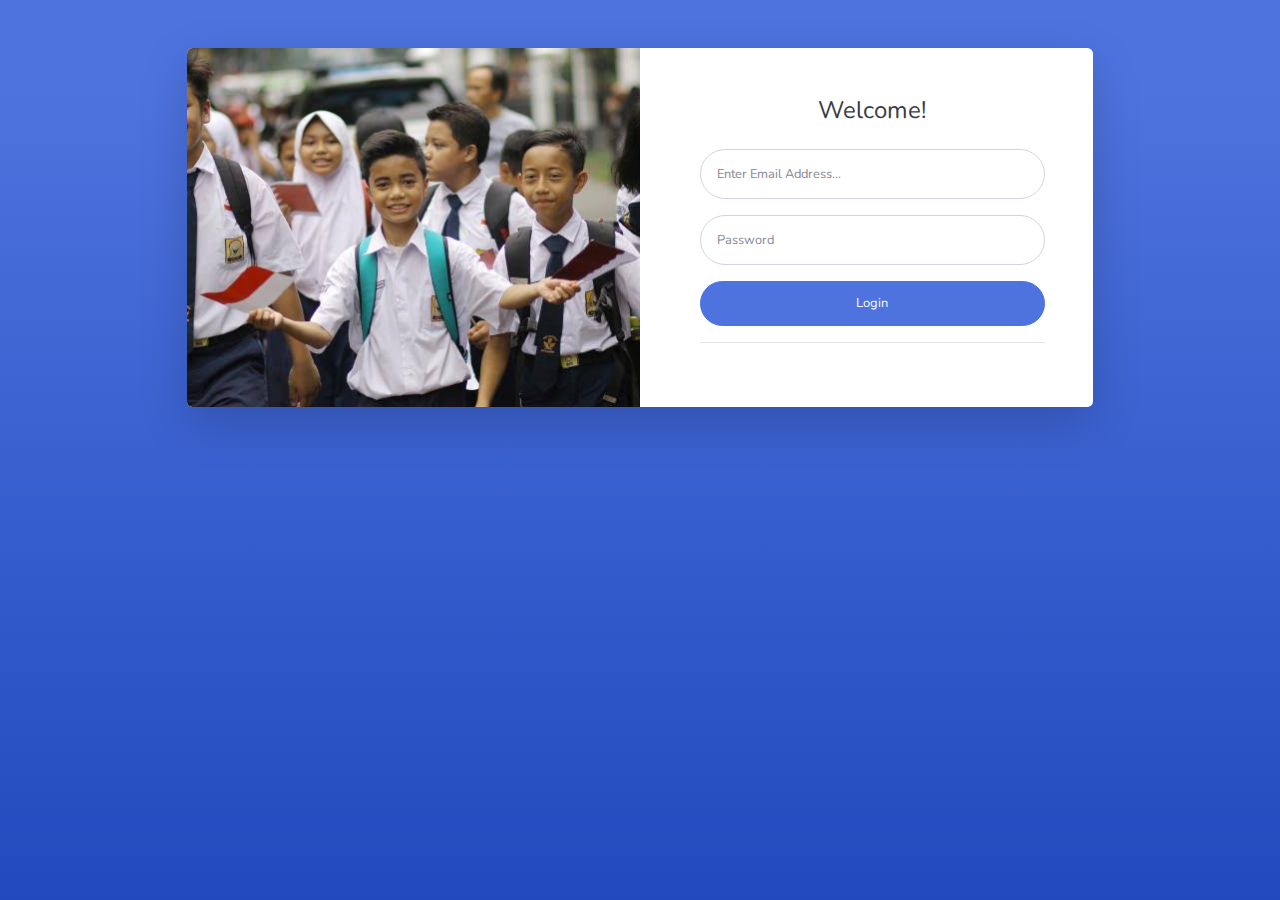
<file: sistem/index.html>
<!DOCTYPE html>
<html lang="en">

<head>

  <meta charset="utf-8">
  <meta http-equiv="X-UA-Compatible" content="IE=edge">
  <meta name="viewport" content="width=device-width, initial-scale=1, shrink-to-fit=no">
  <meta name="description" content="">
  <meta name="author" content="">

  <title>Sistem PSB SMPN 1 Bengkalis</title>

  <!-- Custom fonts for this template-->
  <link href="../asset/vendor/fontawesome-free/css/all.min.css" rel="stylesheet" type="text/css">
  <link href="https://fonts.googleapis.com/css?family=Nunito:200,200i,300,300i,400,400i,600,600i,700,700i,800,800i,900,900i" rel="stylesheet">

  <!-- Custom styles for this template-->
  <link href="../asset/css/sb-admin-2.min.css" rel="stylesheet">

</head>

<body class="bg-gradient-primary">

  <div class="container">

    <!-- Outer Row -->
    <div class="row justify-content-center">

      <div class="col-xl-10 col-lg-12 col-md-9">

        <div class="card o-hidden border-0 shadow-lg my-5">
          <div class="card-body p-0">
            <!-- Nested Row within Card Body -->
            <div class="row">
              <div class="col-lg-6 d-none d-lg-block bg-login-image"></div>
              <div class="col-lg-6">
                <div class="p-5">
                  <div class="text-center">
                    <h1 class="h4 text-gray-900 mb-4">Welcome!</h1>
                  </div>
                  <form class="user">
                    <div class="form-group">
                      <input type="email" class="form-control form-control-user" id="exampleInputEmail" aria-describedby="emailHelp" placeholder="Enter Email Address...">
                    </div>
                    <div class="form-group">
                      <input type="password" class="form-control form-control-user" id="exampleInputPassword" placeholder="Password">
                    </div>
                    <div class="form-group">
                      
                    </div>
                    <a href="index.html" class="btn btn-primary btn-user btn-block">
                      Login
                    </a>
                    <hr>
                    
                    
                  </form>
                  
                </div>
              </div>
            </div>
          </div>
        </div>

      </div>

    </div>

  </div>

  <!-- Bootstrap core JavaScript-->
  <script src="../asset/vendor/jquery/jquery.min.js"></script>
  <script src="../asset/vendor/bootstrap/js/bootstrap.bundle.min.js"></script>

  <!-- Core plugin JavaScript-->
  <script src="../asset/vendor/jquery-easing/jquery.easing.min.js"></script>

  <!-- Custom scripts for all pages-->
  <script src="../asset/js/sb-admin-2.min.js"></script>

</body>

</html>
</file>
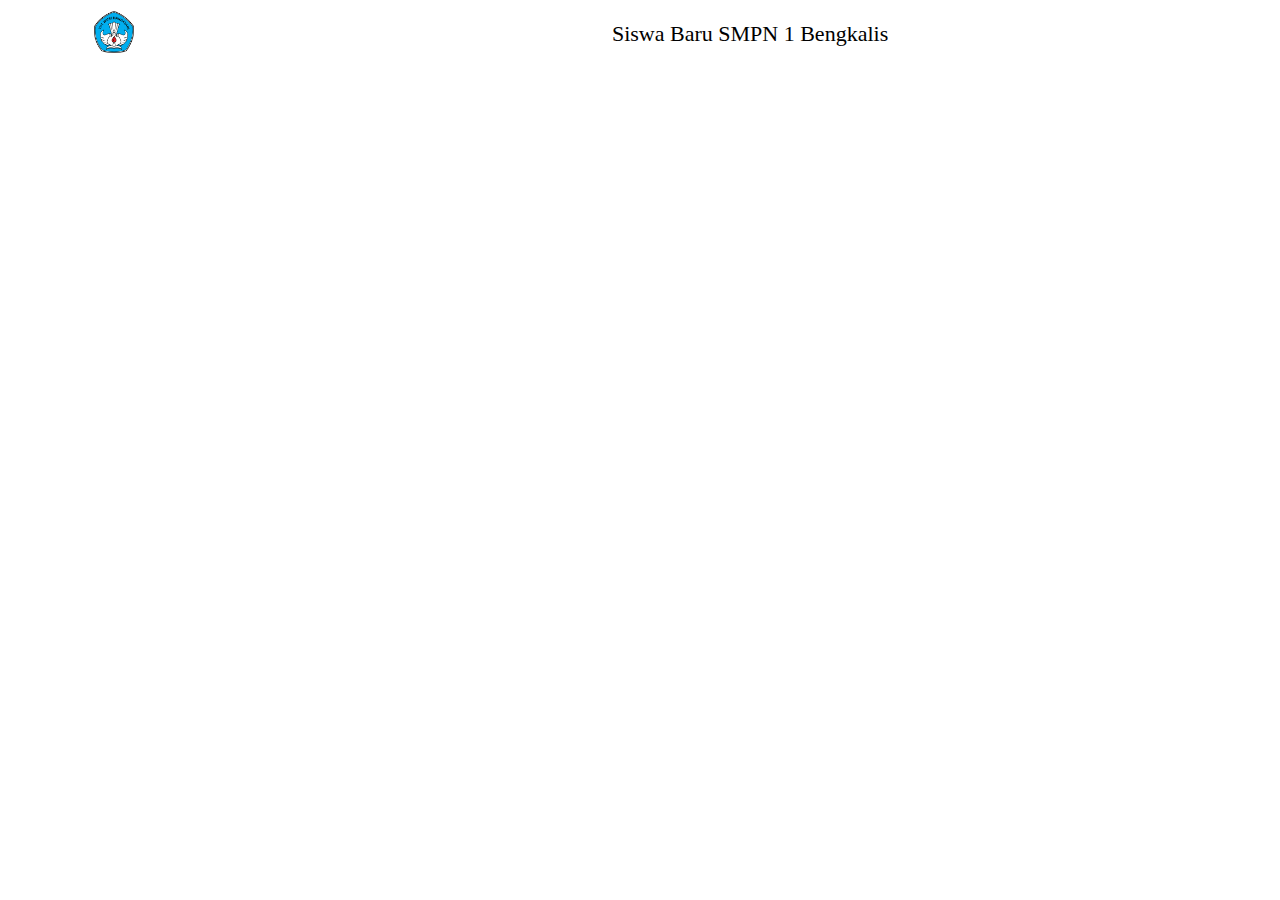
<file: kartu.html>
<!DOCTYPE html>
<html lang="en">
<head>
    <meta charset="UTF-8">
    <title>KARTU PENDAFTARAN SISWA</title>
</head>
<body>

<table align="center" width="100%">
    <tr>
        <td align="center">
            <img src="../../images/logo.png" style="width: 40px; height: 40px hspace=5px; margin-right: 20px">
        </td>
        <td align="center" padding="5px" style="font-size: 22px;">
            Siswa Baru SMPN 1 Bengkalis
            <br>
        </td>
        <td align="center">
            <!--                <img src="../../../../logolaporan2.png" style="width: 60px; height: 60px" hspace="10px">-->
        </td>
    </tr>
</table>

</body>
</html>
</file>
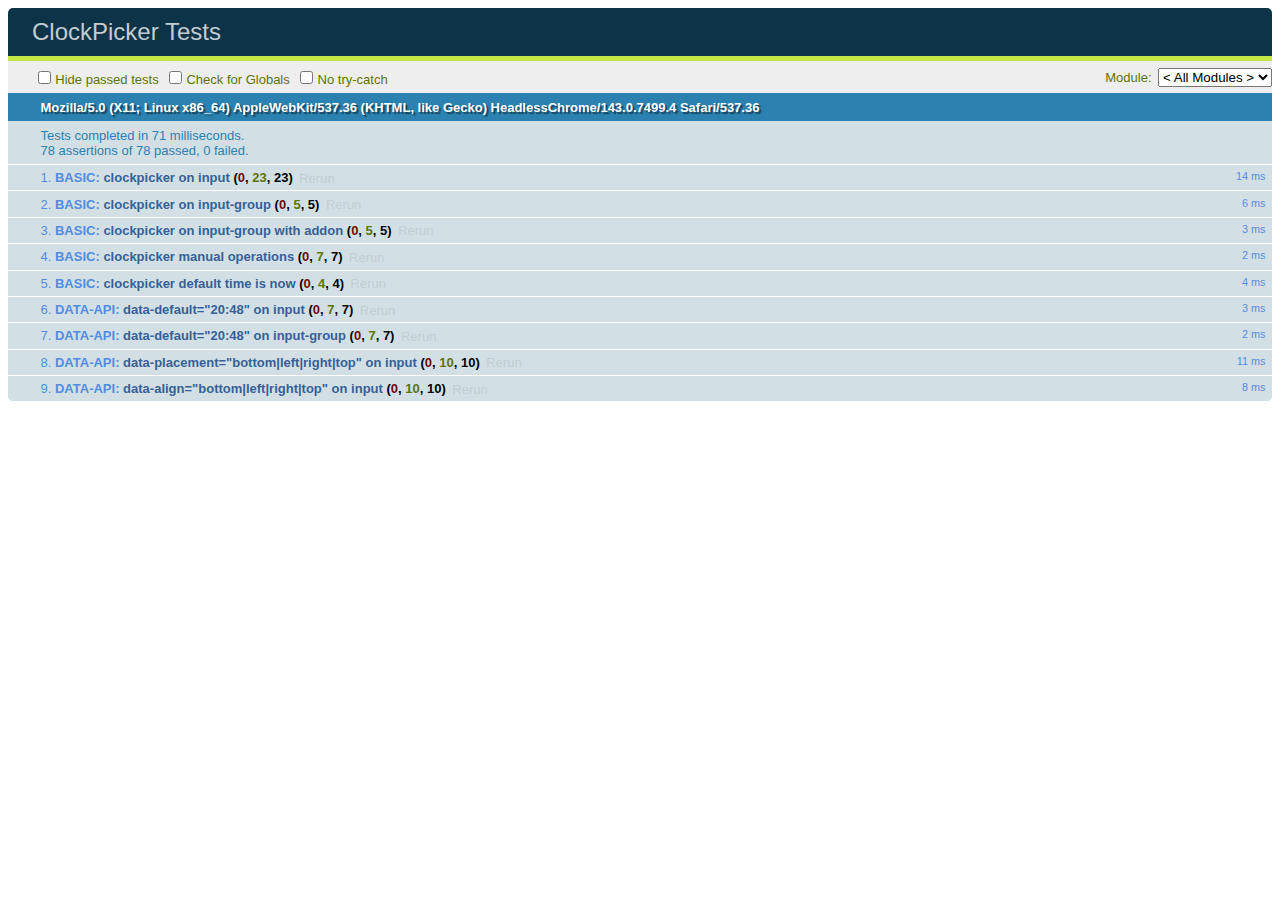
<file: assets/plugins/clockpicker-gh-pages/test/all.html>
<!doctype html>
<html>
<head>
<meta charset="utf-8">
<meta http-equiv="X-UA-Compatible" content="IE=edge">
<meta name="viewport" content="width=device-width, initial-scale=1.0">
<title>ClockPicker Tests</title>

<link rel="stylesheet" type="text/css" href="assets/qunit-1.14.0.css">
<link rel="stylesheet" type="text/css" href="../dist/jquery-clockpicker.min.css">

<script type="text/javascript" src="../assets/js/jquery.min.js"></script>
<script type="text/javascript" src="../dist/jquery-clockpicker.min.js"></script>

<script type="text/javascript" src="assets/qunit-1.14.0.js"></script>
<script type="text/javascript" src="assets/utils.js"></script>

<script type="text/javascript" src="suites/basic.js"></script>
<script type="text/javascript" src="suites/data-api.js"></script>
</head>
<body>
<div id="qunit"></div>
<div id="qunit-fixture"></div>
<div id="qunit-visible"></div>
</body>
</html>
</file>
<file: assets/plugins/clockpicker-gh-pages/test/assets/qunit-1.14.0.css>
/*!
 * QUnit 1.14.0
 * http://qunitjs.com/
 *
 * Copyright 2013 jQuery Foundation and other contributors
 * Released under the MIT license
 * http://jquery.org/license
 *
 * Date: 2014-01-31T16:40Z
 */

/** Font Family and Sizes */

#qunit-tests, #qunit-header, #qunit-banner, #qunit-testrunner-toolbar, #qunit-userAgent, #qunit-testresult {
	font-family: "Helvetica Neue Light", "HelveticaNeue-Light", "Helvetica Neue", Calibri, Helvetica, Arial, sans-serif;
}

#qunit-testrunner-toolbar, #qunit-userAgent, #qunit-testresult, #qunit-tests li { font-size: small; }
#qunit-tests { font-size: smaller; }


/** Resets */

#qunit-tests, #qunit-header, #qunit-banner, #qunit-userAgent, #qunit-testresult, #qunit-modulefilter {
	margin: 0;
	padding: 0;
}


/** Header */

#qunit-header {
	padding: 0.5em 0 0.5em 1em;

	color: #8699A4;
	background-color: #0D3349;

	font-size: 1.5em;
	line-height: 1em;
	font-weight: 400;

	border-radius: 5px 5px 0 0;
}

#qunit-header a {
	text-decoration: none;
	color: #C2CCD1;
}

#qunit-header a:hover,
#qunit-header a:focus {
	color: #FFF;
}

#qunit-testrunner-toolbar label {
	display: inline-block;
	padding: 0 0.5em 0 0.1em;
}

#qunit-banner {
	height: 5px;
}

#qunit-testrunner-toolbar {
	padding: 0.5em 0 0.5em 2em;
	color: #5E740B;
	background-color: #EEE;
	overflow: hidden;
}

#qunit-userAgent {
	padding: 0.5em 0 0.5em 2.5em;
	background-color: #2B81AF;
	color: #FFF;
	text-shadow: rgba(0, 0, 0, 0.5) 2px 2px 1px;
}

#qunit-modulefilter-container {
	float: right;
}

/** Tests: Pass/Fail */

#qunit-tests {
	list-style-position: inside;
}

#qunit-tests li {
	padding: 0.4em 0.5em 0.4em 2.5em;
	border-bottom: 1px solid #FFF;
	list-style-position: inside;
}

#qunit-tests.hidepass li.pass, #qunit-tests.hidepass li.running  {
	display: none;
}

#qunit-tests li strong {
	cursor: pointer;
}

#qunit-tests li a {
	padding: 0.5em;
	color: #C2CCD1;
	text-decoration: none;
}
#qunit-tests li a:hover,
#qunit-tests li a:focus {
	color: #000;
}

#qunit-tests li .runtime {
	float: right;
	font-size: smaller;
}

.qunit-assert-list {
	margin-top: 0.5em;
	padding: 0.5em;

	background-color: #FFF;

	border-radius: 5px;
}

.qunit-collapsed {
	display: none;
}

#qunit-tests table {
	border-collapse: collapse;
	margin-top: 0.2em;
}

#qunit-tests th {
	text-align: right;
	vertical-align: top;
	padding: 0 0.5em 0 0;
}

#qunit-tests td {
	vertical-align: top;
}

#qunit-tests pre {
	margin: 0;
	white-space: pre-wrap;
	word-wrap: break-word;
}

#qunit-tests del {
	background-color: #E0F2BE;
	color: #374E0C;
	text-decoration: none;
}

#qunit-tests ins {
	background-color: #FFCACA;
	color: #500;
	text-decoration: none;
}

/*** Test Counts */

#qunit-tests b.counts                       { color: #000; }
#qunit-tests b.passed                       { color: #5E740B; }
#qunit-tests b.failed                       { color: #710909; }

#qunit-tests li li {
	padding: 5px;
	background-color: #FFF;
	border-bottom: none;
	list-style-position: inside;
}

/*** Passing Styles */

#qunit-tests li li.pass {
	color: #3C510C;
	background-color: #FFF;
	border-left: 10px solid #C6E746;
}

#qunit-tests .pass                          { color: #528CE0; background-color: #D2E0E6; }
#qunit-tests .pass .test-name               { color: #366097; }

#qunit-tests .pass .test-actual,
#qunit-tests .pass .test-expected           { color: #999; }

#qunit-banner.qunit-pass                    { background-color: #C6E746; }

/*** Failing Styles */

#qunit-tests li li.fail {
	color: #710909;
	background-color: #FFF;
	border-left: 10px solid #EE5757;
	white-space: pre;
}

#qunit-tests > li:last-child {
	border-radius: 0 0 5px 5px;
}

#qunit-tests .fail                          { color: #000; background-color: #EE5757; }
#qunit-tests .fail .test-name,
#qunit-tests .fail .module-name             { color: #000; }

#qunit-tests .fail .test-actual             { color: #EE5757; }
#qunit-tests .fail .test-expected           { color: #008000; }

#qunit-banner.qunit-fail                    { background-color: #EE5757; }


/** Result */

#qunit-testresult {
	padding: 0.5em 0.5em 0.5em 2.5em;

	color: #2B81AF;
	background-color: #D2E0E6;

	border-bottom: 1px solid #FFF;
}
#qunit-testresult .module-name {
	font-weight: 700;
}

/** Fixture */

#qunit-fixture {
	position: absolute;
	top: -10000px;
	left: -10000px;
	width: 1000px;
	height: 1000px;
}
</file>
